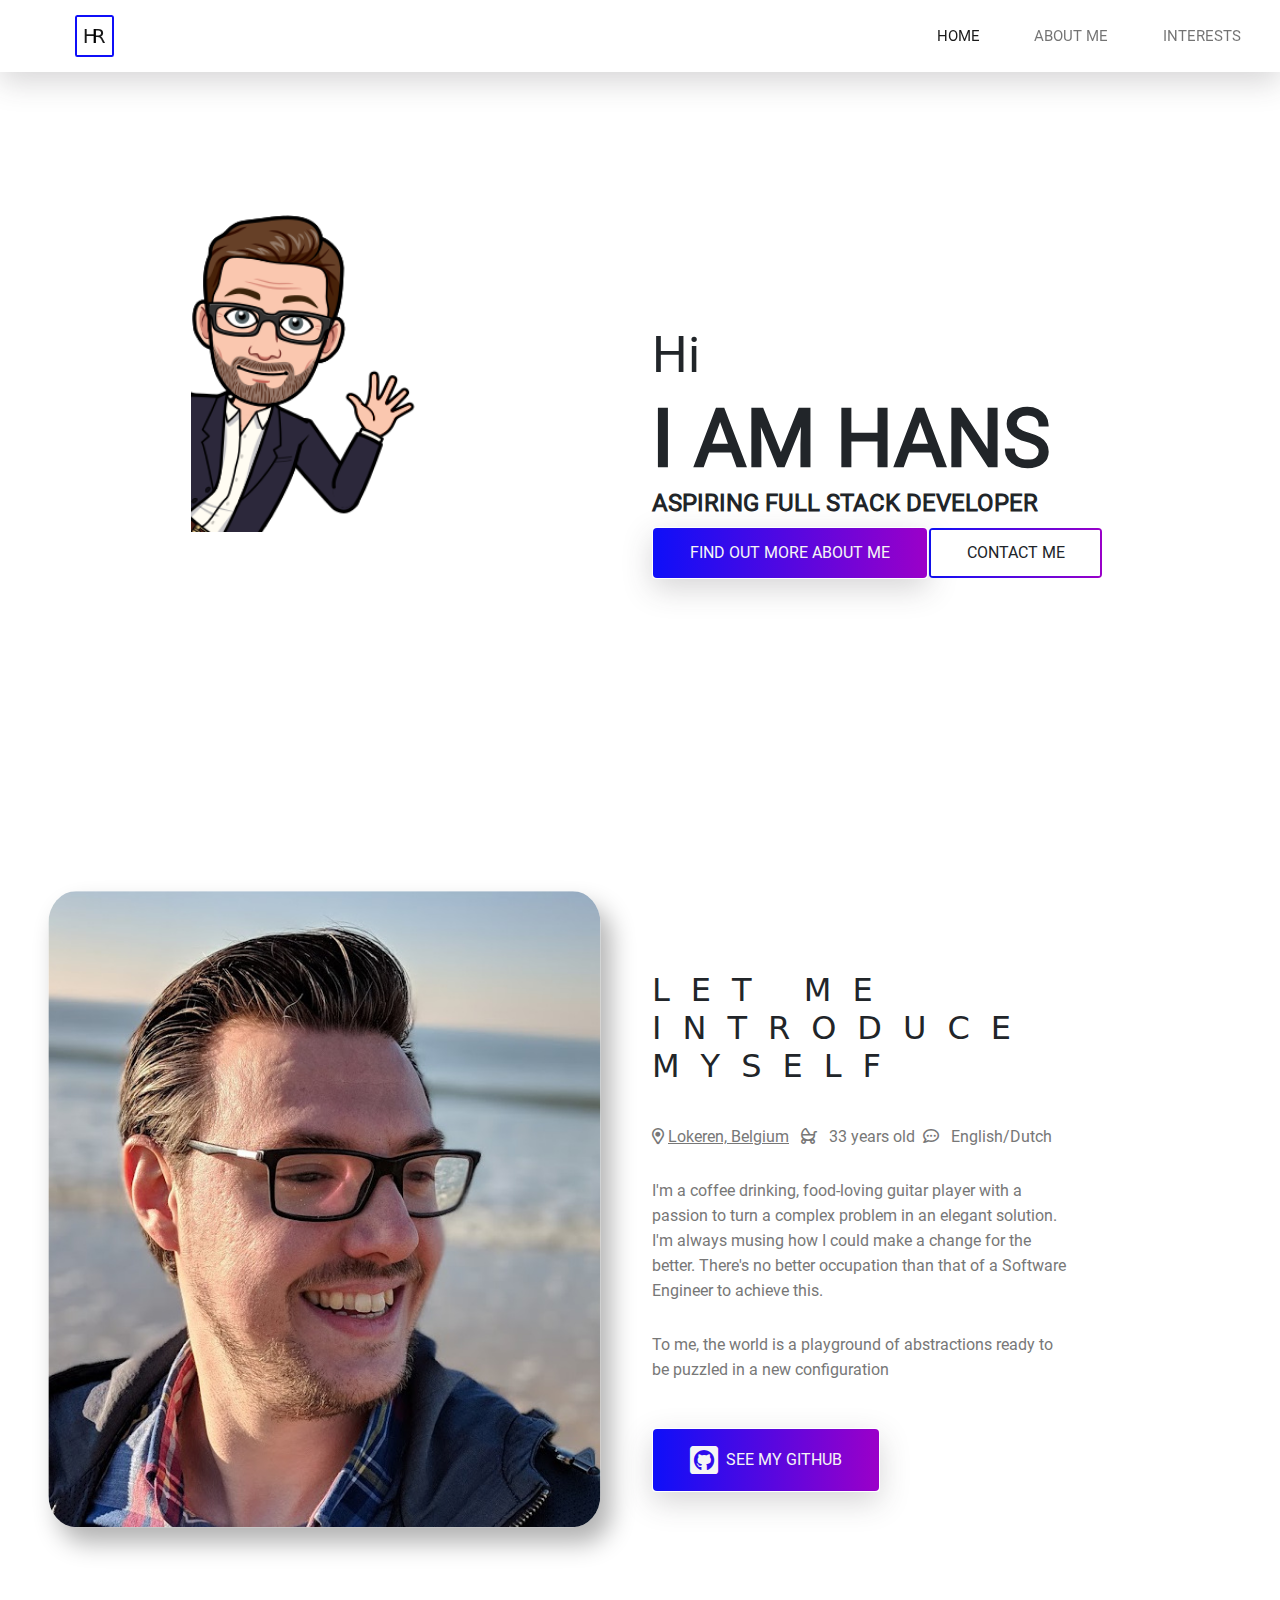
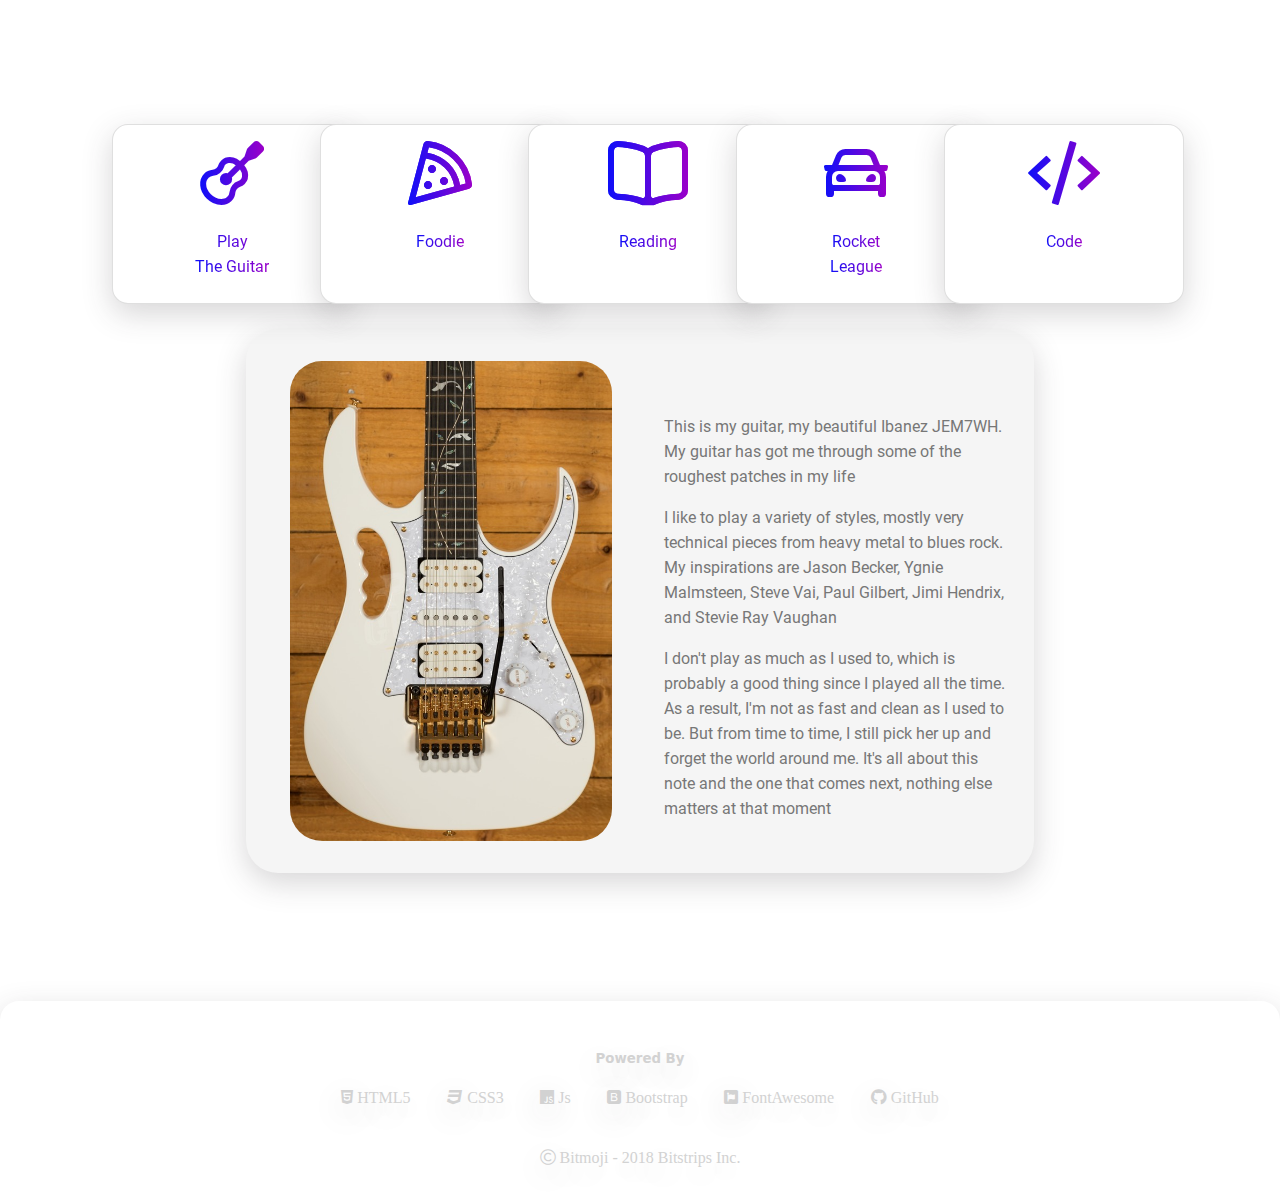
<file: index.html>
<!DOCTYPE html>
<html lang="en">
<head>
    <meta charset="UTF-8">
    <meta http-equiv="X-UA-Compatible" content="IE=edge">
<meta name="viewport" content="width=device-width, initial-scale=1.0">
    <title>HansReygaert.GitHub.io</title>
    <!-- BOOTSTRAP CSS -->
    <link rel="stylesheet" href="css/bootstrap.min.css">
    <!-- FONTAWESOME -->
    <link rel="stylesheet" href="css/all.min.css">
    <!-- PERSONAL STYLES  -->
    <link rel="stylesheet" href="css/style.css">

</head>
<body>
  <!-- START NAVBAR  -->
   <header class="header_area">
     <div class="main-menu">
      <nav class="navbar navbar-expand-lg navbar-light fixed-top">
        <div class="container-fluid align-content-md-center">
          <a class="navbar-brand logo" href="#banner">HR</a>
          <button class="navbar-toggler" type="button" data-bs-toggle="collapse" data-bs-target="#navbarNav" 
          aria-controls="navbarNav" aria-expanded="false" aria-label="Toggle navigation">
            <span class="navbar-toggler-icon"></span>
          </button>
          <div class="collapse navbar-collapse" id="navbarNav">
            <div class="me-auto"></div>
            <ul class="navbar-nav">
              <li class="nav-item">
                <a class="nav-link active" aria-current="page" href="#">Home</a>
              </li>
              <li class="nav-item">
                <a class="nav-link" href="#about-me">About Me</a>
              </li>
              <li class="nav-item">
                <a class="nav-link" href="#interests">Interests</a>
              </li>
            </ul>
          </div>
        </div>
      </nav>
     </div>
   </header>
   <!-- END NAVBAR -->
   <div class="whitespace-lg"></div>
   <!-- START MAIN AREA  -->
    <main class="site-main">
      <!-- START BANNER AREA -->
      <section class="site-banner" id="banner">
        <div class="container">
          <div class="row justify-content-center">
            <div class="col-lg-6 col-md-12">
              <div class="banner-image">
                <img src="bitmoji/bitmoji_hi3.png" 
                alt="banner-image" class="img-fluid">
              </div>
            </div>
            <div class="col-lg-6 col-md-12 site-title justify-content-center">
              <h3 class="title-text">Hi</h3>
              <h1 class="title-text text-uppercase">I am Hans</h1>
              <h4 class="title-text text-uppercase">Aspiring Full Stack Developer</h4>
              <div class="site-buttons">
                <div class="d-flex flew-row flex-wrap">
                  <button type="button"	class="btn button primary-button text-uppercase" onclick="window.location='#about-me';">Find out more about me</button>
                  <button type="button"	class="btn button secondary-button text-uppercase" onclick="location.href='mailto:hansrdev@outlook.com';">
                    Contact me</button>
                </div>
              </div> 
            </div>
          </div>
        </div>
      </section>
      <!-- END BANNER AREA -->
      <div class="whitespace-lg"><br></div>
      <!-- START ABOUT ME  -->
      <section class="about-area" id="about-me">
        <div class="container-fluid">
            <div class="row justify-content-center">
                <div class="col-lg-6 col-md-12">
                    <div class="about-image d-flex justify-content-evenly">
                      <div class="container-resize">
                        <img src="./images/hans/hans_faceshot_008-cropped.jpg" alt="About me" class="img-fluid">
                        <div class="glow-wrap"><i class="glow"></i></div>
                      </div>
                    </div>
                </div>
                <div class="col-lg-6 col-md-12 about-title justify-content-center">
                    <h2 class="text-uppercase pt-5">
                        <span>Let me</span>
                        <span>introduce</span>
                        <span>myself</span>
                    </h2>
                    <div class="paragraph py-4 w-75">
                        <p class="para">
                          <span class="fas fa-map-marker-alt">
                            <span class="sr-only">Location:</span>
                          <a href="https://www.google.be/maps/place/9160+Lokeren/" target="_blank">Lokeren, Belgium</a></span> 
                          <span class="fas fa-baby-carriage">
                            <span class="sr-only">Age:</span>
                          </span> 33 years old
                          <span class="fas fa-comment-dots ms-1">
                            <span class="sr-only">Language</span>
                          </span> English/Dutch
                        </p>
                        <p class="para">
                          I'm a coffee drinking, food-loving guitar player with a passion to turn a complex problem 
                          in an elegant solution. I'm always musing how I could make a change for the better.
                          There's no better occupation than that of a Software Engineer to achieve this. 
                        </p>
                        <p class="para">
                          To me, the world is a playground of abstractions ready to be puzzled in a new configuration 
                        </p>
                    </div>
                    <button type="button" 
                    class="btn button primary-button text-uppercase d-flex align-items-center"
                    onclick="window.open('https://github.com/HansReygaert'), '_blank';">
                      <span class="fab fa-github-square fa-2x me-2"></span>
                      See My Github
                    </button>
                </div>
            </div>
        </div>
    </section>
      <!-- END ABOUT ME  -->
      <!-- START DETAILS -->
      <section class="about-details" id="interests">
        <div class="whitespace-sm"><br></div>
        <div class="container-fluid">
          <div class="row">
            <div class="col-12">
              <!-- START CARDS -->
              <div class="cards d-flex justify-content-center ms-5">
                <button class="card align-items-center" onclick="displayGuitarHtml(this)">
                    <h2><span class="fas fa-guitar fa-2x card-icon"></span></h2>
                    <strong class="card-title d-none d-lg-block">Play <br> the guitar</strong>
                </button>
                <button class="card align-items-center" onclick="displayFoodieHtml()">
                    <h2 class="card-title"><span class="fas fa-pizza-slice fa-2x card-icon"></span></h2>
                    <strong class="card-title d-none d-lg-block">foodie</strong>
                </button>
                <button class="card align-items-center" onclick="displayReadingHtml()">
                    <h2 class="card-title"><span class="fas fa-book-open fa-2x  card-icon"></span></h2>
                    <strong class="card-title d-none d-lg-block">reading</strong>
                </button>
                <button class="card align-items-center" onclick="displayRocketLeagueHtml()">
                    <h2><span class="fas fa-car fa-2x card-icon"></span></h2>
                    <strong class="card-title d-none d-lg-block">rocket <br> league </strong> 
                </button>
                <button class="card align-items-center" onclick="displayCodeHtml()">
                    <h2><span class="fas fa-code fa-2x card-icon"></span></h2>
                    <strong class="card-title d-none d-lg-block">Code</strong> 
                </button>
              </div>
            </div>
            </div>
            <div class="col-xl-8 col-lg-12 mx-auto justify-content-center">
              <section class="card-interests">
                <p>
                  <!-- SCRIPT INJECTS CARD CONTENT HERE -->
                </p>
              </section>
            </div>
          </div>
          <!-- PRE-LOAD THE IMAGES OF THE CARDS IN A HIDDEN DIV -->
          <div class="d-none">
            <img src="./images/interests/Ibanez_Jem7.jpg" alt="My guitar - Ibanez Jem7">
            <img src="./images/hans/Hans_bbq.JPG" alt="Hans BBQ">
            <img src="./images/hans/hans_fresh-pasta.jpg" alt="Hans Making Fresh Pasta">
            <img src="./images/interests/books.jpg" alt="Clothbound books">
            <img src="./images/interests/rocket-league.jpg" alt="Rocket-League">
            <img src="./images/interests/code.jpeg" alt="coding">
          </div>
          <!-- END CARDS -->
        </div>
      </section>
      <!-- END DETAILS -->
      <div class="whitespace-lg"></div>
    </main>
    <!-- END MAIN AREA -->
    <!-- START FOOTER -->
    <footer class="footer">
      <div class="container-fluid">
        <div class="row justify-content-evenly align-items-center">
          <div class="col-md-12 text-center">Powered By</div>
          <div class="col-md-auto text-center pt-1">
            <span class="fab fa-html5 fa-2x"> <strong class="d-none d-xl-inline"> HTML5</strong></span>
            <span class="fab fa-css3 fa-2x"><strong class="d-none d-xl-inline"> CSS3</strong></span>
            <span class="fab fa-js fa-2x"> <strong class="d-none d-xl-inline"> Js</strong></span>
            <span class="fab fa-bootstrap fa-2x"> <strong class="d-none d-xl-inline"> Bootstrap</strong></span>
            <span class="fab fa-font-awesome fa-2x"> <strong class="d-none d-xl-inline"> FontAwesome</strong></span>
            <span class="fab fa-github fa-2x"> <strong class="d-none d-xl-inline"> GitHub</strong></span>
          </div>
          <div div class="col-xxl-12 text-center copyright"><span class="far fa-copyright"> Bitmoji - 2018 Bitstrips Inc.</span></div>
        </div>
      </div>
    </footer>
   
   
   <!-- BOOTSTRAP JS INCL POPPER -->
<script src="scripts/bootstrap.bundle.min.js"></script>
<script src="scripts/jquery-3.6.0.js"></script>
<!-- Uses JQUERY, so load last -->
<script src="scripts/script.js"></script> 

</body>
</html>
</file>
<file: css/style.css>
/*  @TODO: 

    1.Fix the logo 
        - Same gradient style as the rest
        - Fix it in a solid location, in responsive design it's all over the place
    2. The bitmoji could wave maybe? That would be cool
 */
@import url(../fonts/fonts.css);
@import url(./partials/variables.css);
@import url(./partials/global.css);


/* NAVIGATION  */
@import url(./header-nav.css);
/* BANNER AREA */
@import url(./banner.css);
/* ABOUT */
@import url(./about.css);
/* DETAILS */
@import url(interests.css);
/* FOOTER */
.footer{
    background-color: var(--light);
    color: var(--light-offset);
    margin-top: 1rem;
    font: var(--main-font);
    font-weight: 700;
    border-radius: 1.2rem 1.2rem 0 0;
    font-size: smaller;
    box-shadow: var(--box-shadow);
    text-shadow: var(--box-shadow);
    padding-top: 3rem;
}

.footer span{

    font-weight: 300;
    font-size: medium;
    padding-left: 1rem;
    padding-right: 1rem;
    padding-top: 1rem;
}

.footer .copyright{
    padding-top: 1.5rem;
    padding-bottom: 1.5rem;
}
</file>
